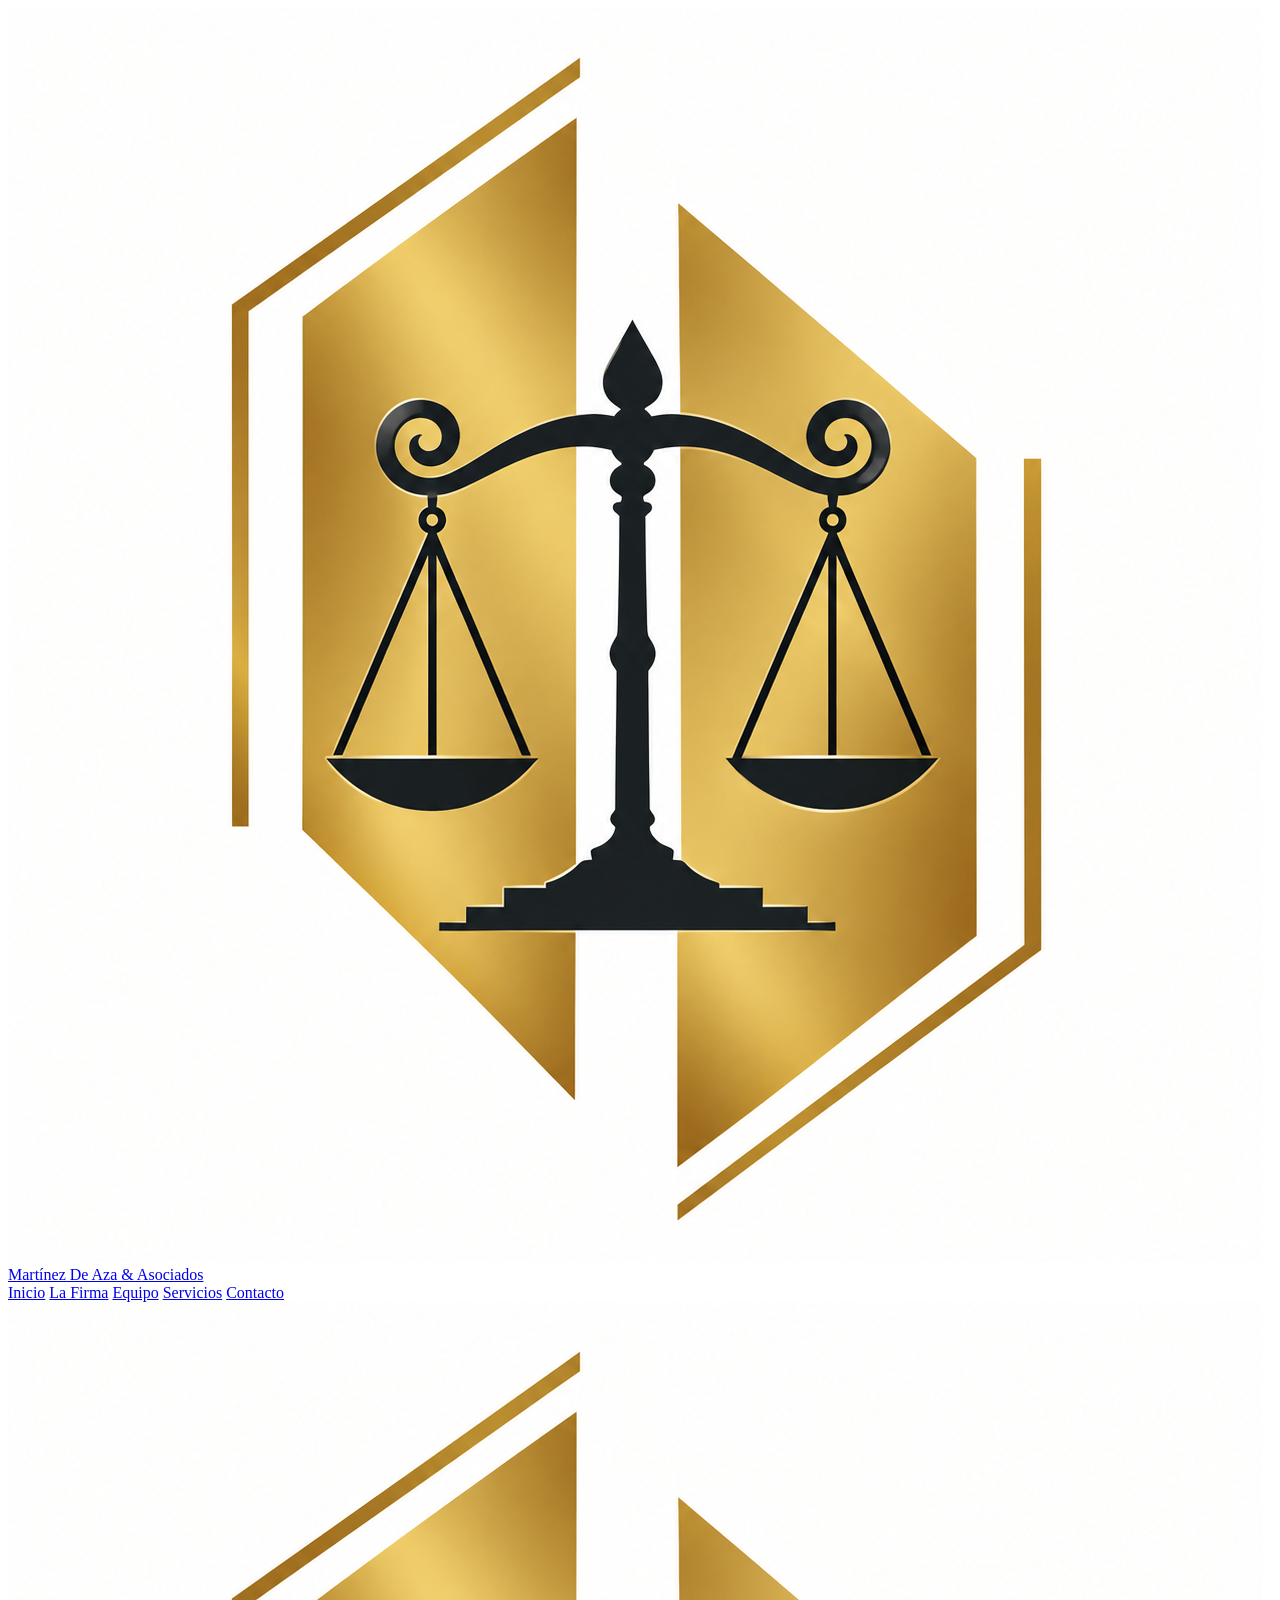
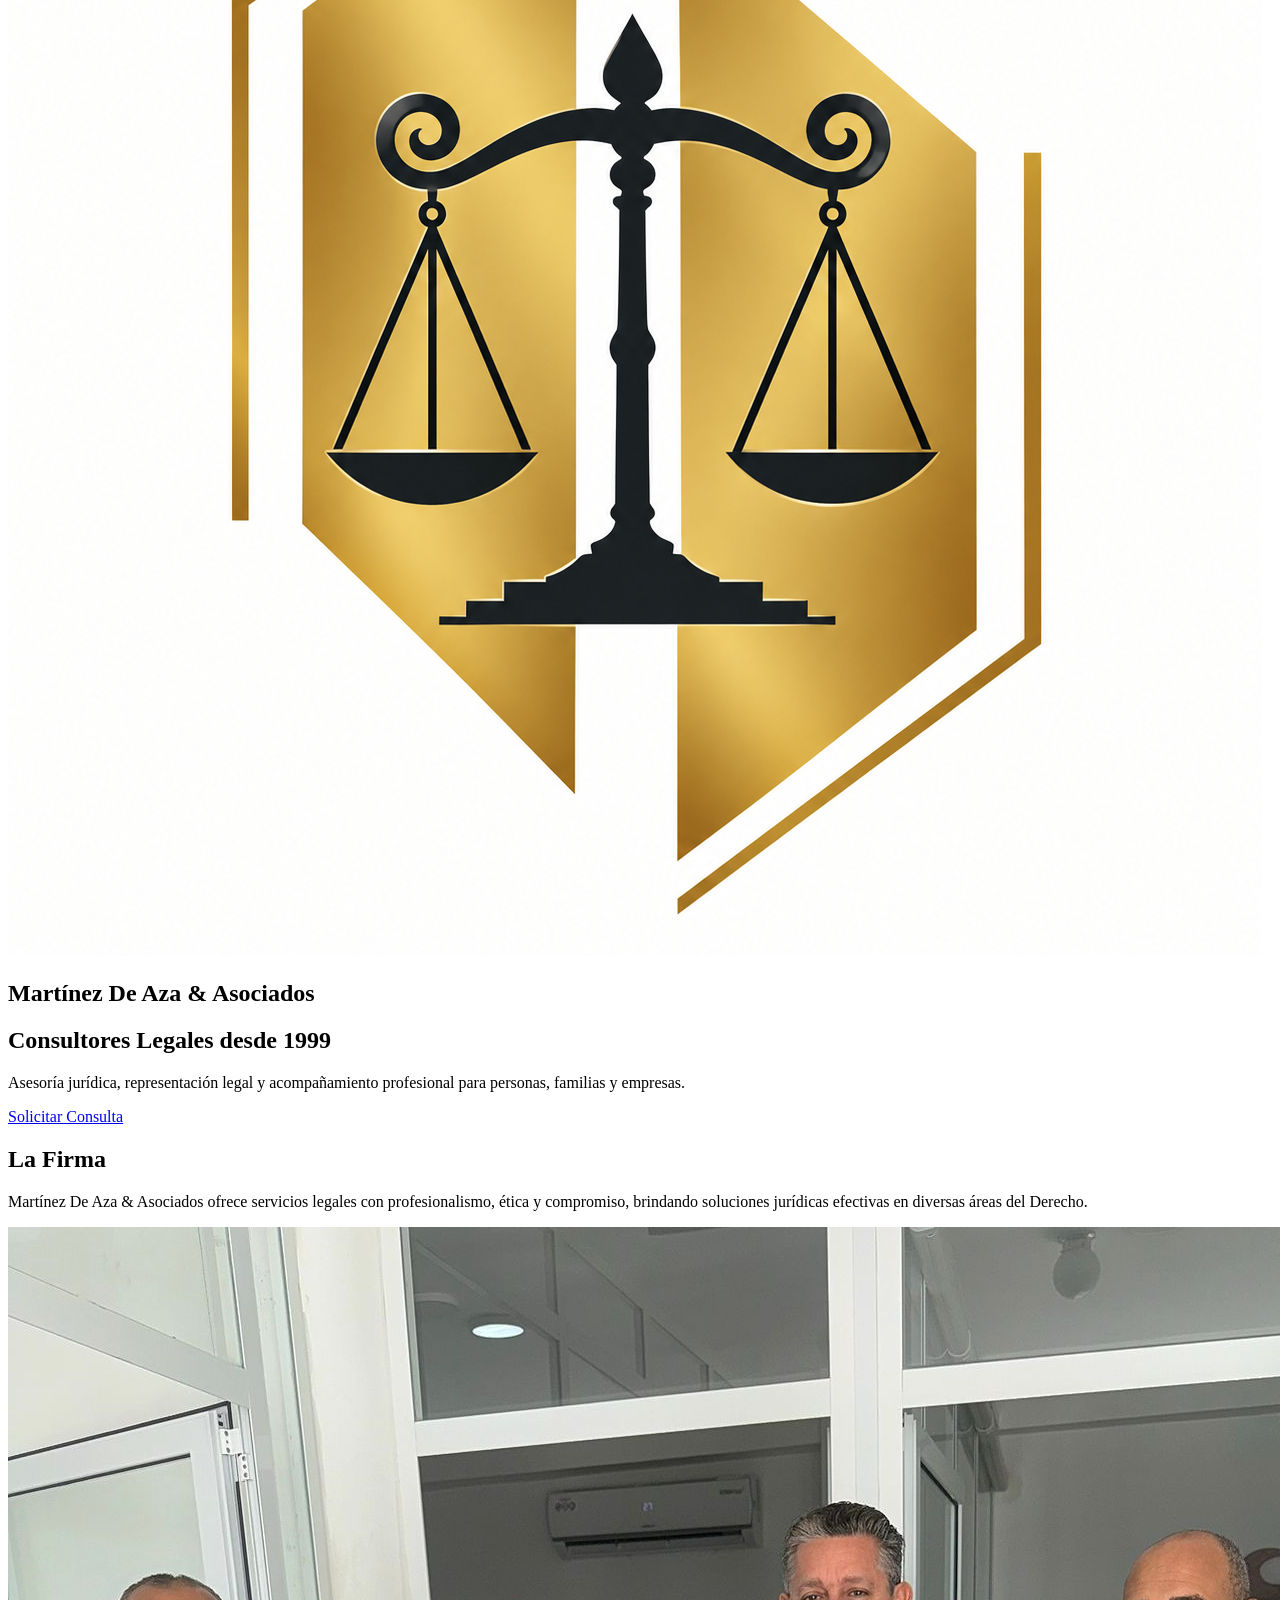
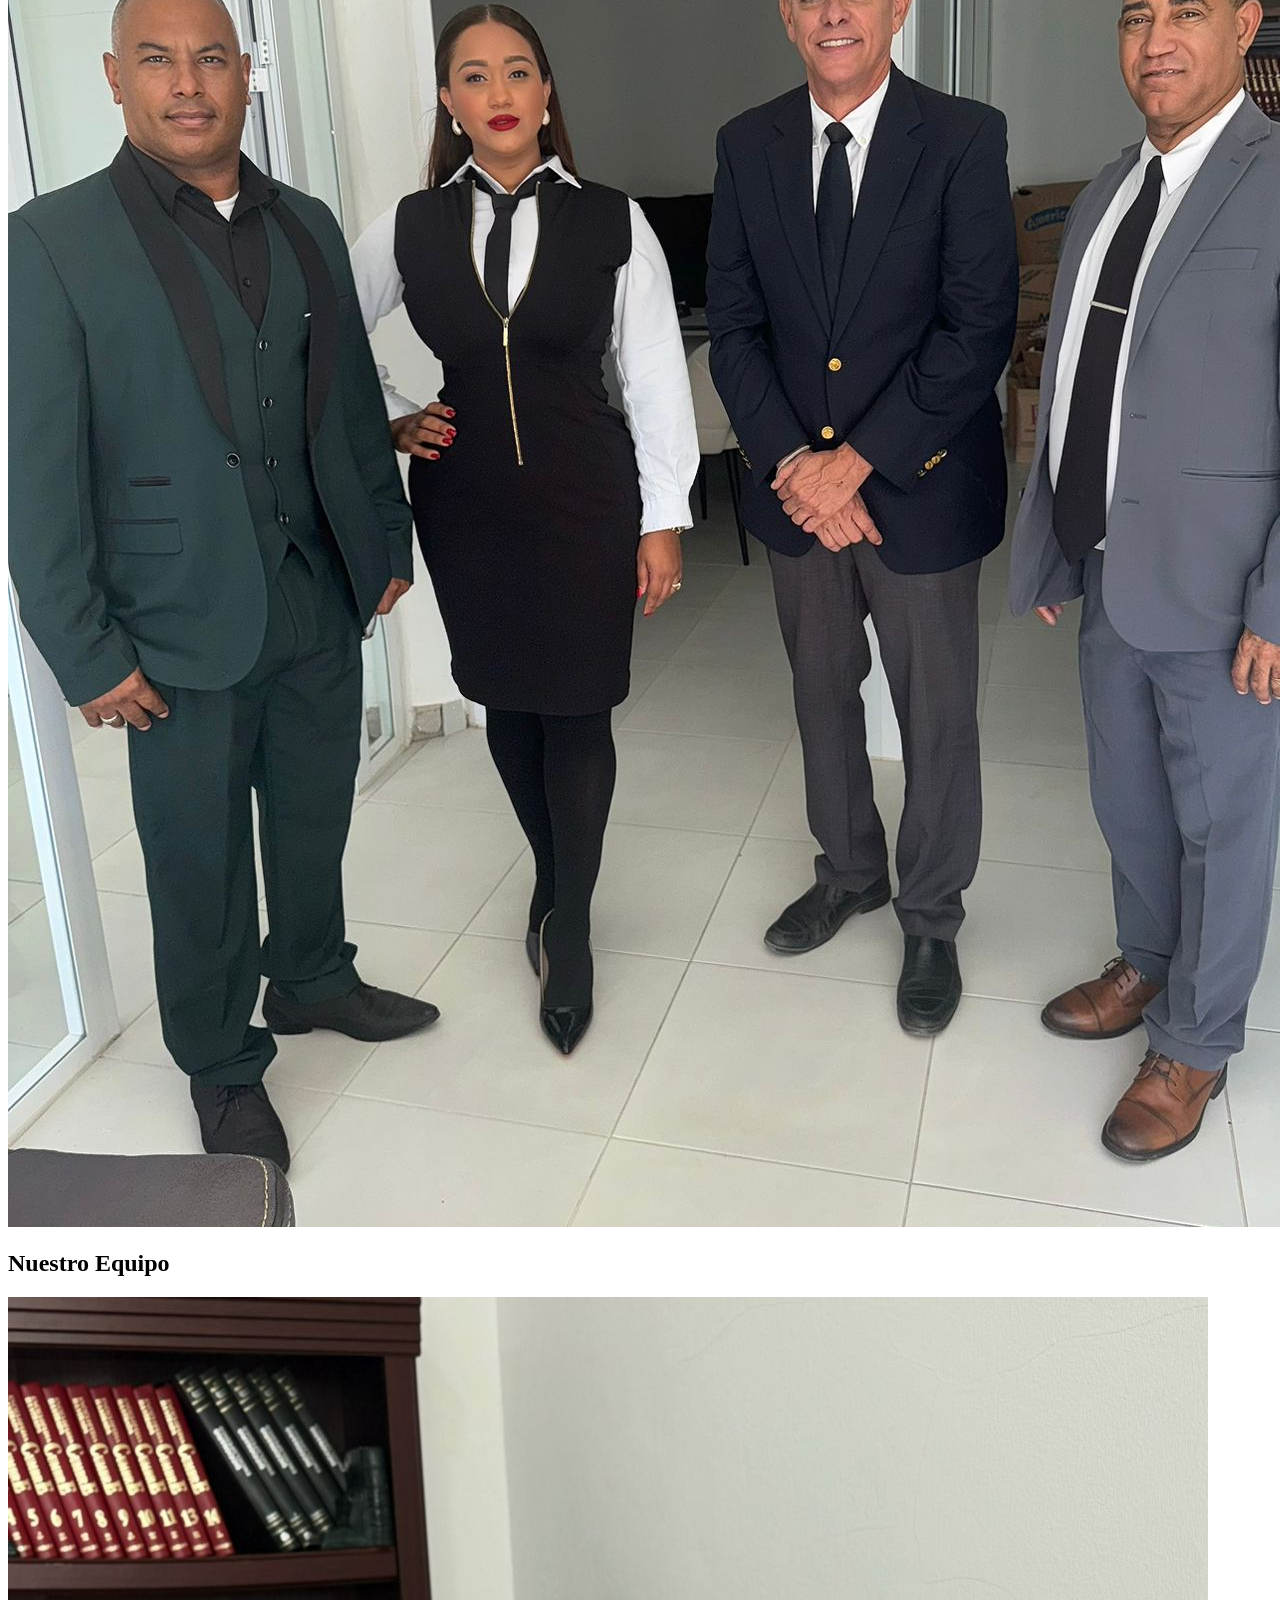
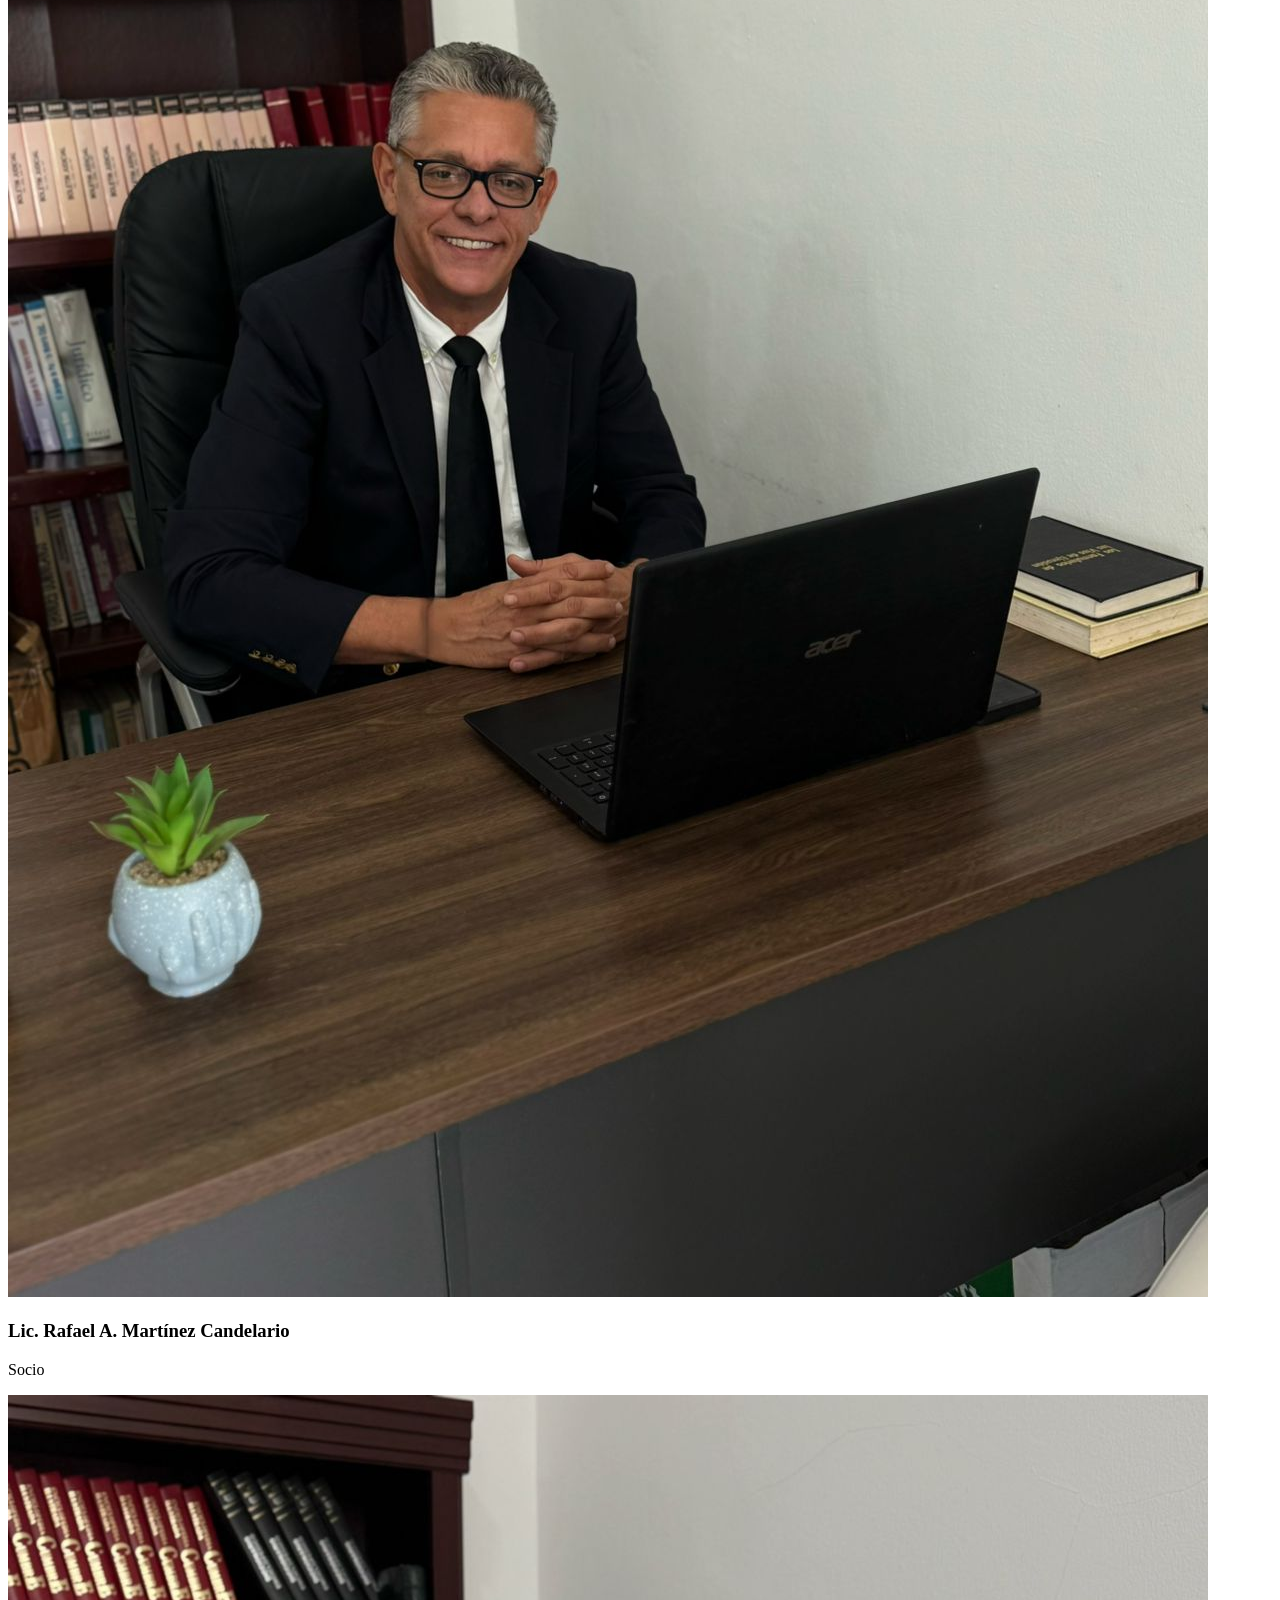
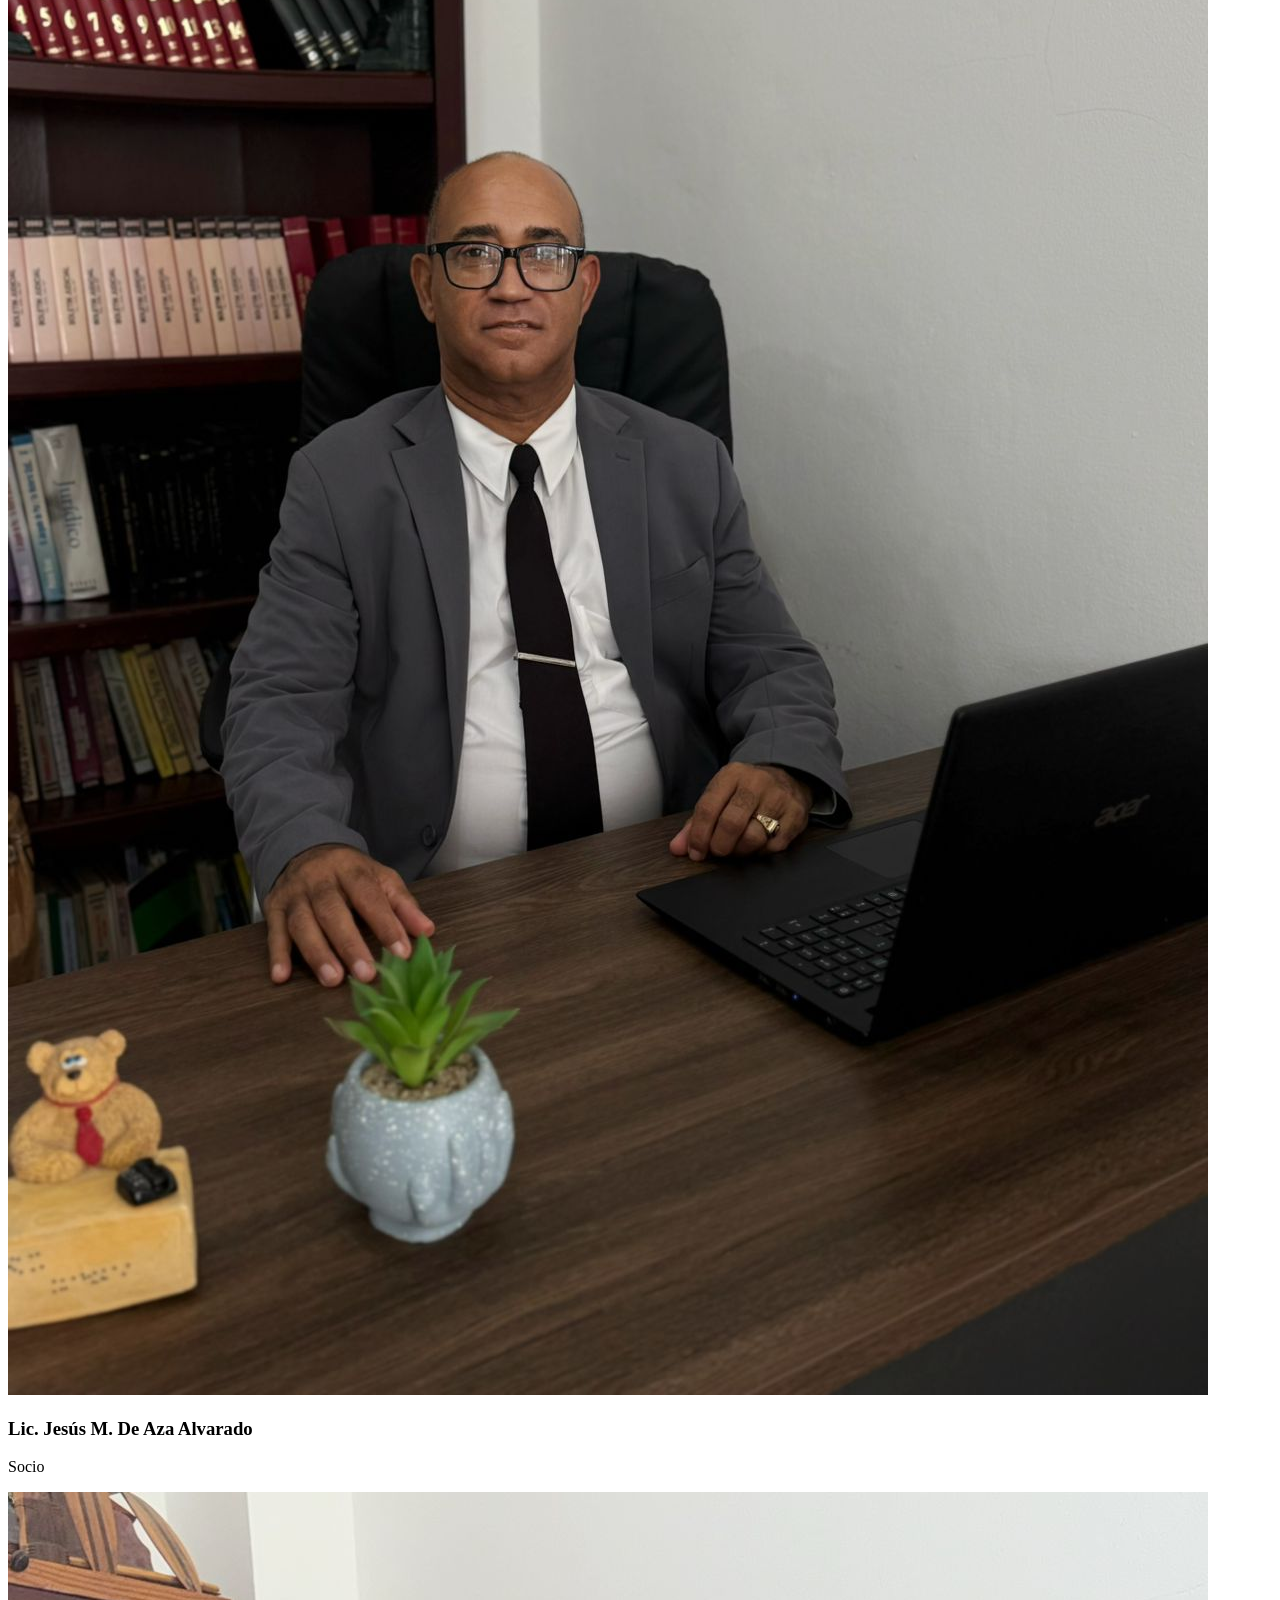
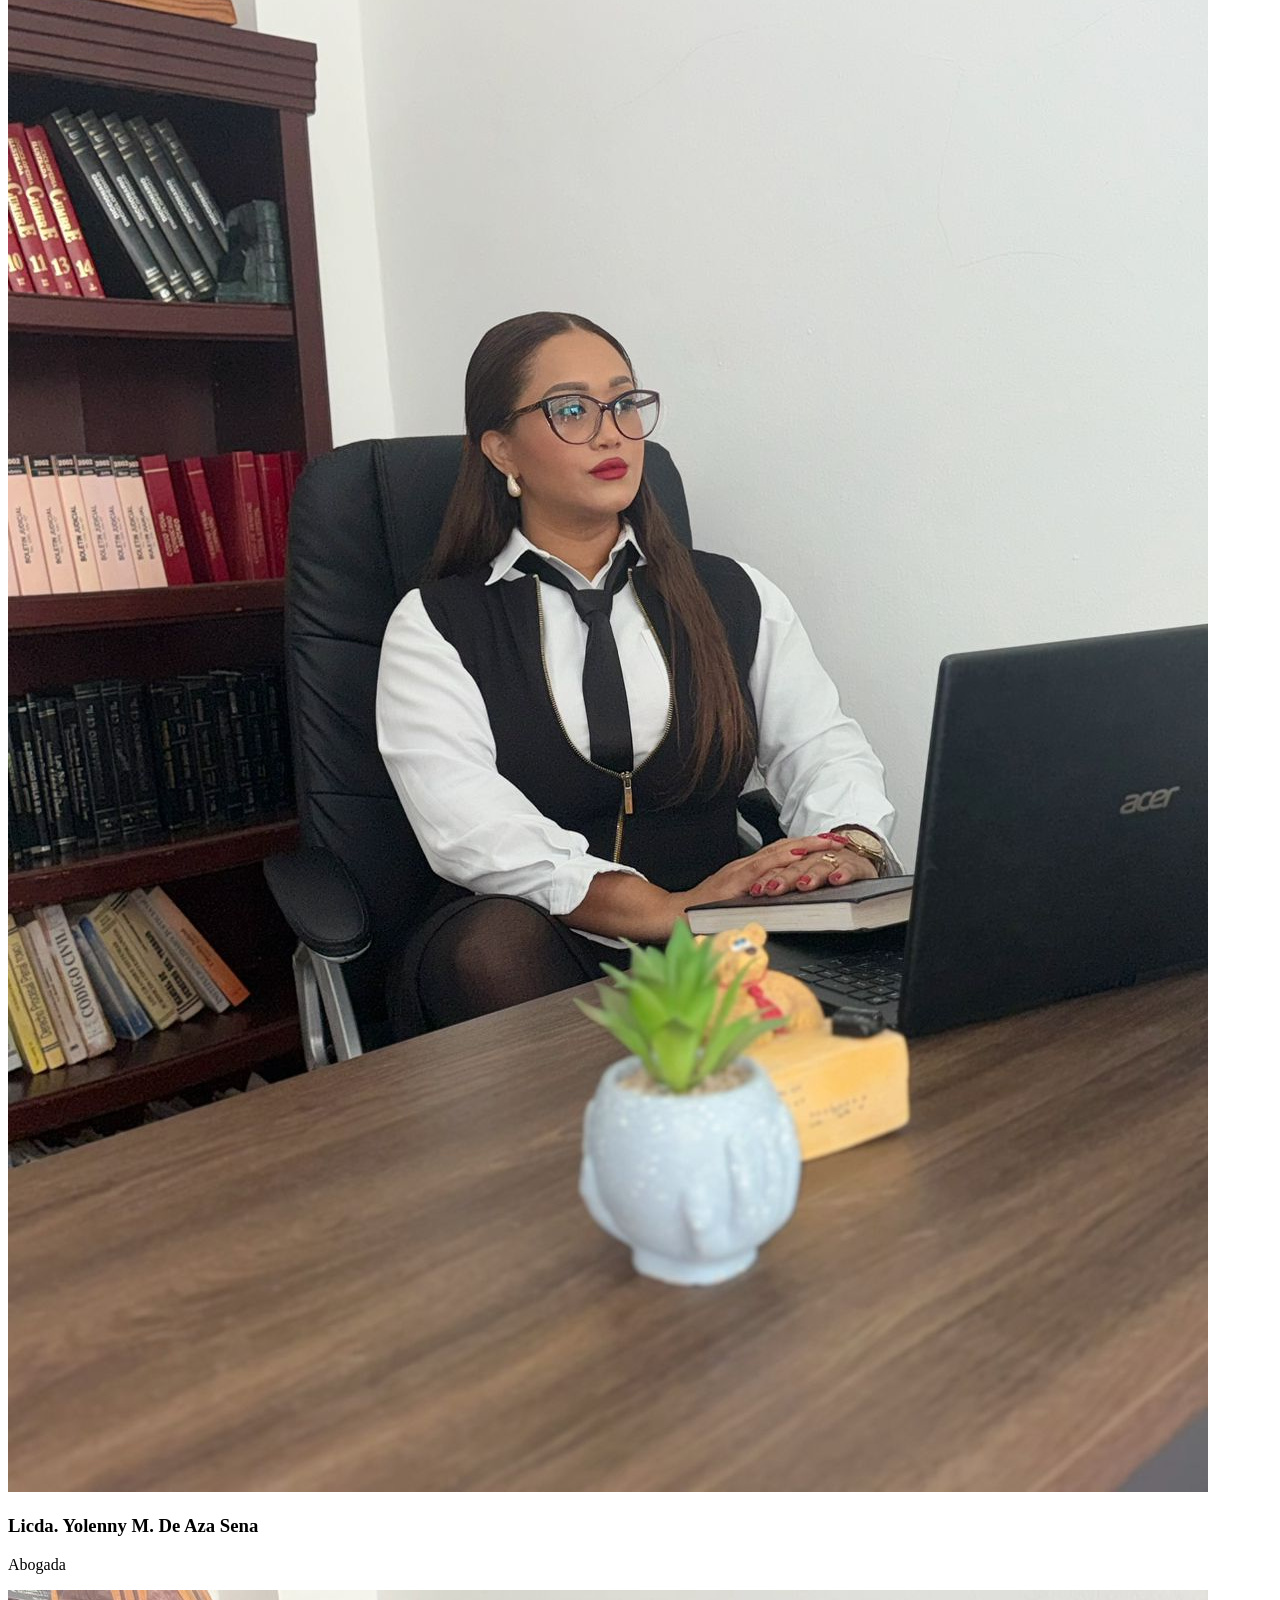
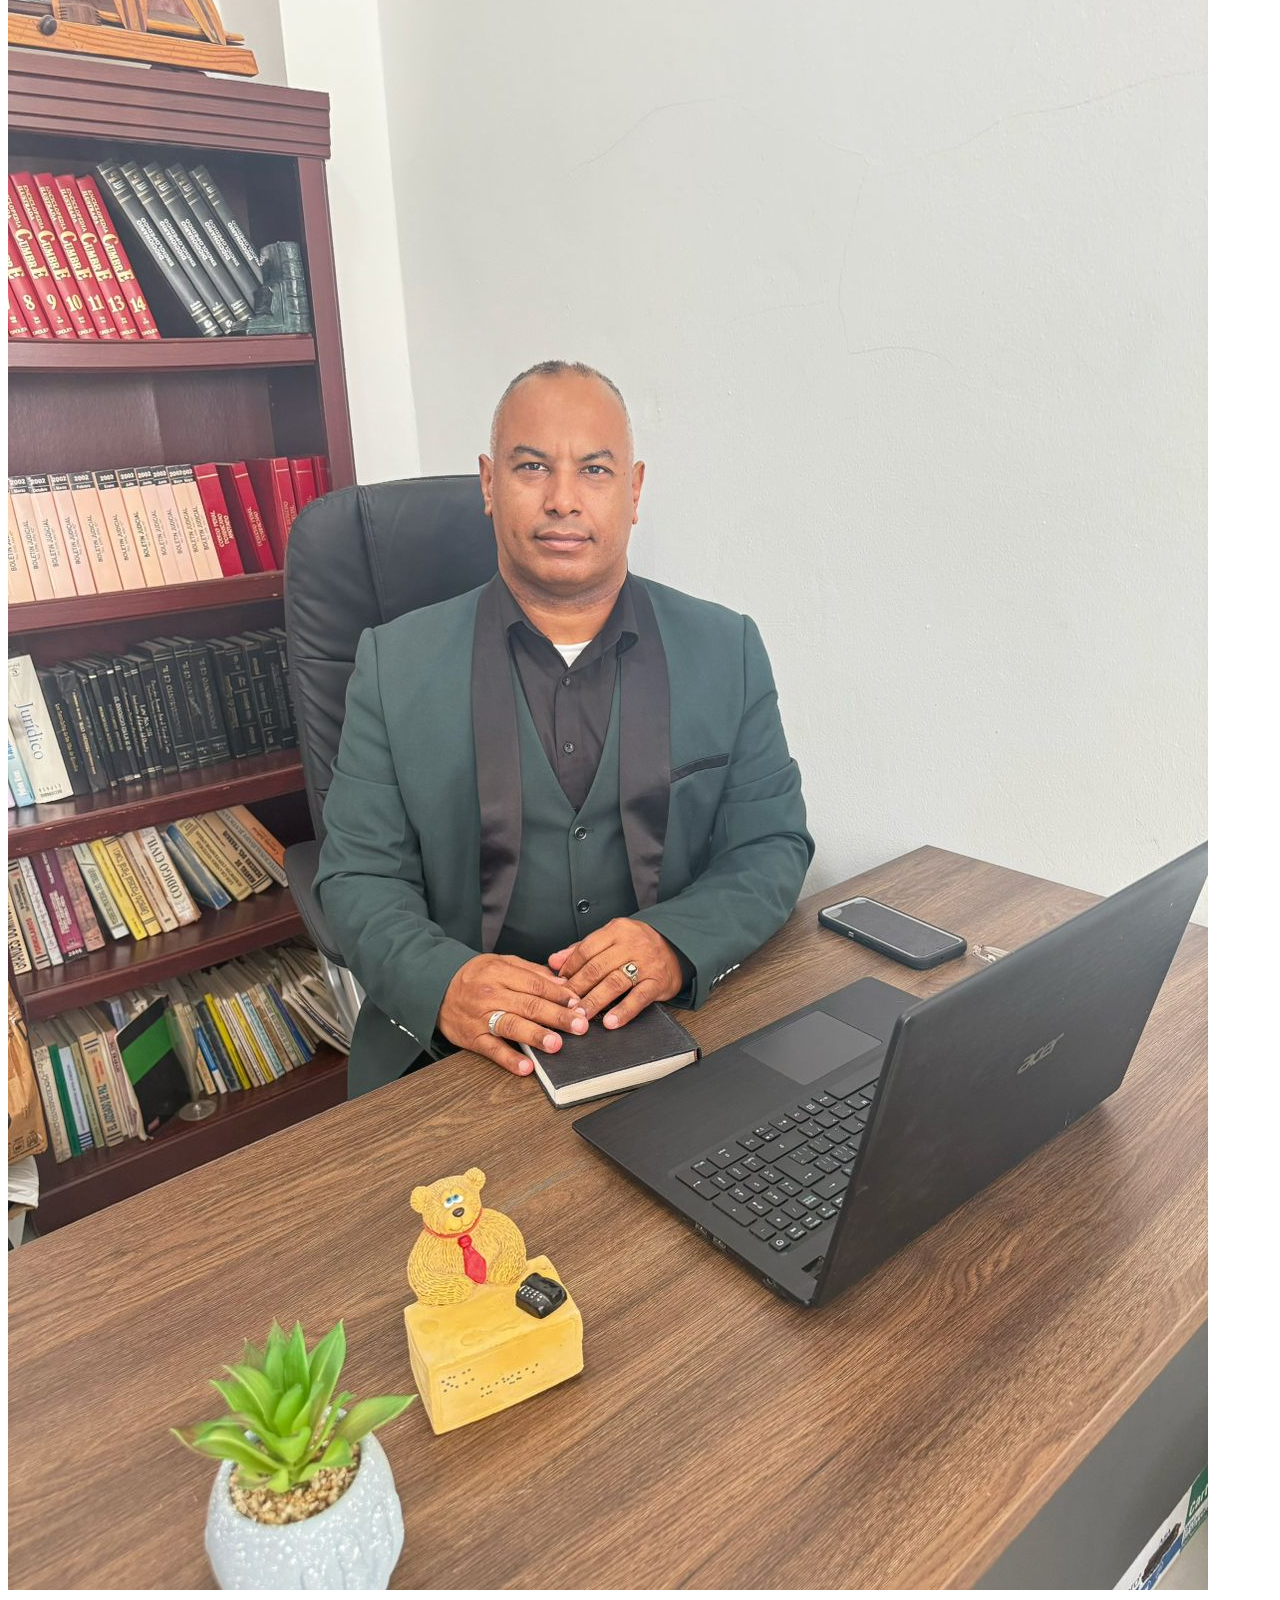
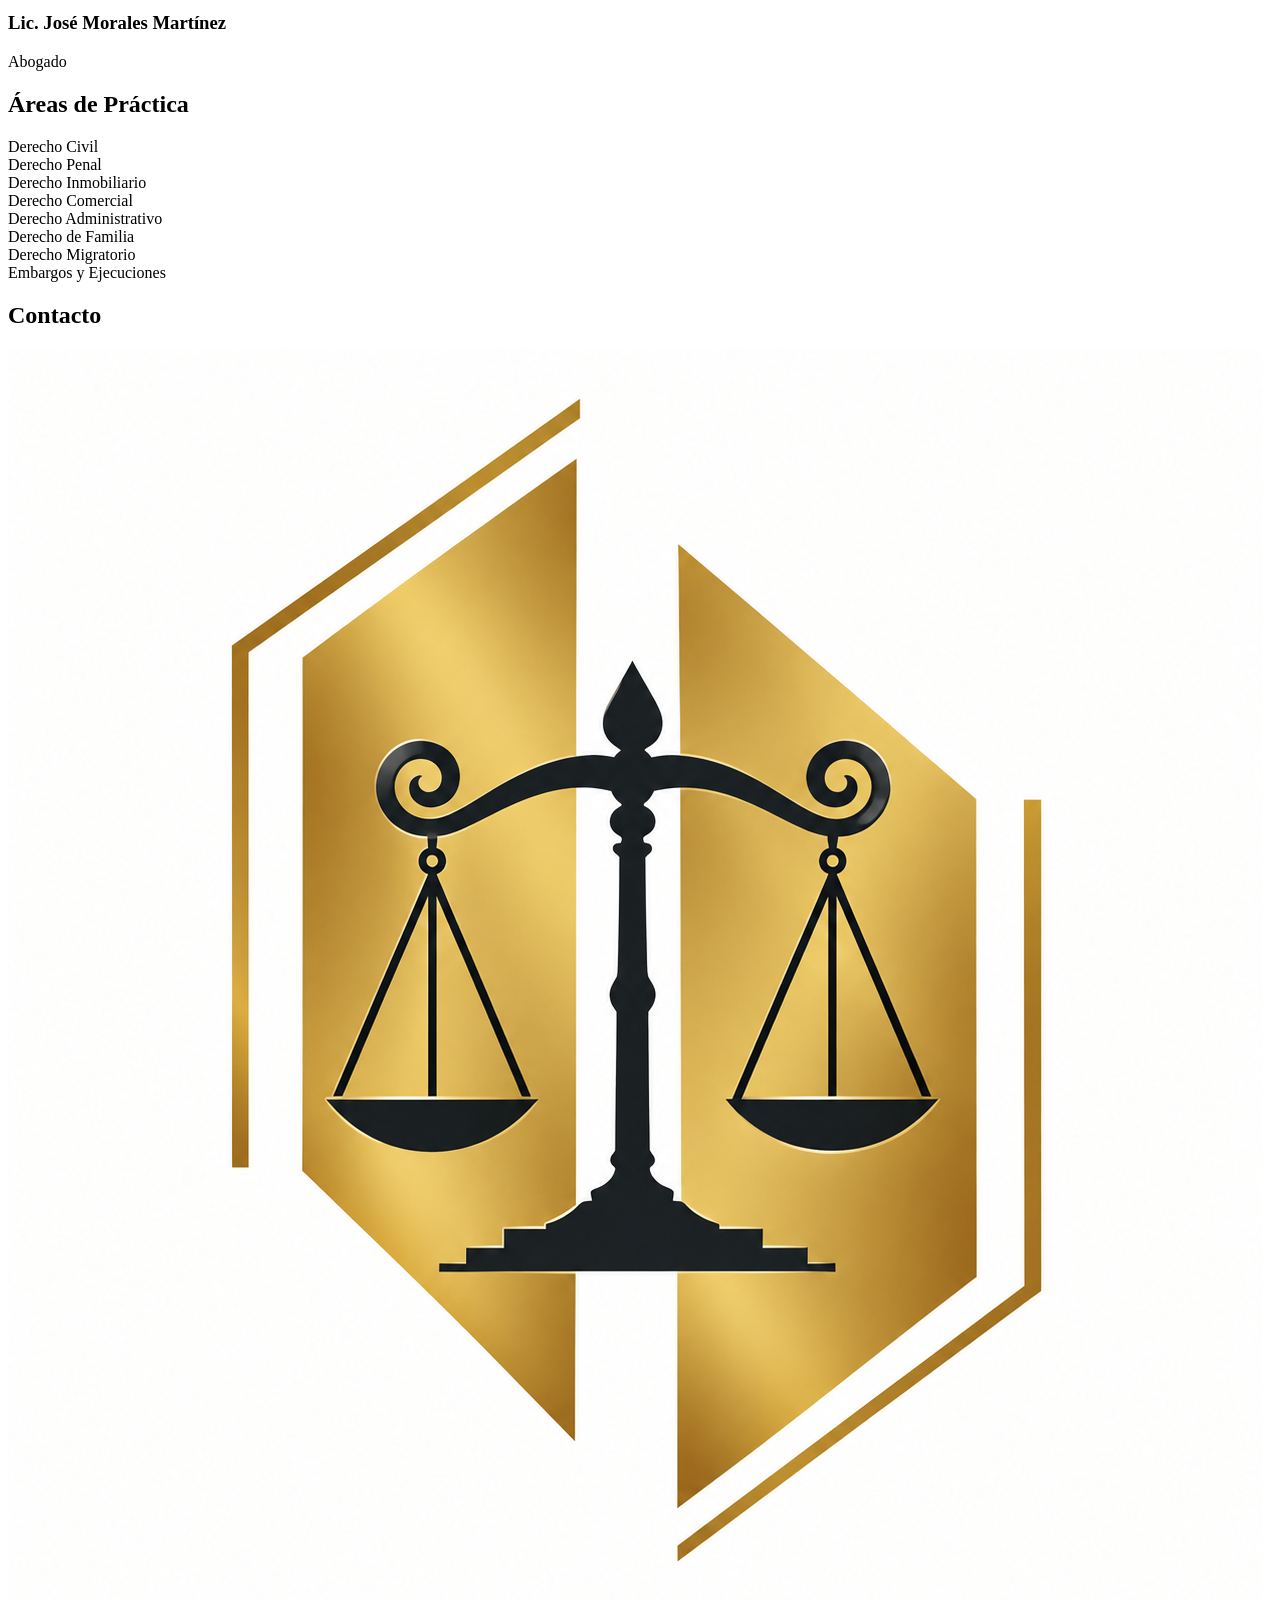
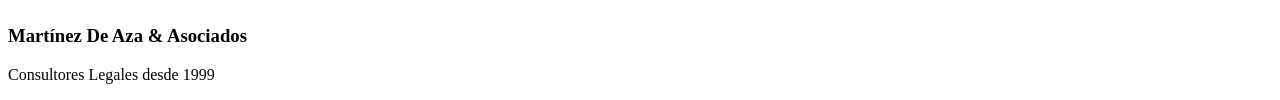
<file: index_final_martinez_de_aza (1).html>
<!DOCTYPE html>
<html lang="es">
<head>
<meta charset="UTF-8">
<meta name="viewport" content="width=device-width, initial-scale=1.0">
<title>Martínez De Aza & Asociados</title>
<link rel="preconnect" href="https://fonts.googleapis.com">
<link rel="preconnect" href="https://fonts.gstatic.com" crossorigin>
<link href="https://fonts.googleapis.com/css2?family=Playfair+Display:wght@600;700&family=Montserrat:wght@300;400;500;600;700&display=swap" rel="stylesheet">
<link rel="stylesheet" href="styles.css">
</head>
<body>
<header class="header">
<a class="brand" href="#inicio">
<img src="img/logo.png" alt="Logo">
<span>Martínez De Aza & Asociados</span>
</a>
<nav class="menu">
<a href="#inicio">Inicio</a>
<a href="#firma">La Firma</a>
<a href="#equipo">Equipo</a>
<a href="#areas">Servicios</a>
<a href="#contacto">Contacto</a>
</nav>
</header>
<section id="inicio" class="hero">
<div class="hero-content">
<img class="hero-logo" src="img/logo.png" alt="Logo">
<h1>Martínez De Aza & Asociados</h1>
<h2>Consultores Legales desde 1999</h2>
<p>Asesoría jurídica, representación legal y acompañamiento profesional para personas, familias y empresas.</p>
<a href="#contacto" class="btn">Solicitar Consulta</a>
</div>
</section>
<section id="firma" class="firma">
<div class="container">
<h2>La Firma</h2>
<p>Martínez De Aza & Asociados ofrece servicios legales con profesionalismo, ética y compromiso, brindando soluciones jurídicas efectivas en diversas áreas del Derecho.</p>
</div>
</section>
<section class="equipo-portada"><img src="img/equipo.jpg" alt="Equipo"></section>
<section id="equipo" class="equipo"><div class="container"><h2>Nuestro Equipo</h2><div class="team-grid">
<article class="card"><img src="img/rafael.jpg" alt="Rafael"><div class="card-content"><h3>Lic. Rafael A. Martínez Candelario</h3><p>Socio</p></div></article>
<article class="card"><img src="img/jesus.jpg" alt="Jesús"><div class="card-content"><h3>Lic. Jesús M. De Aza Alvarado</h3><p>Socio</p></div></article>
<article class="card"><img src="img/yolenny.jpg" alt="Yolenny"><div class="card-content"><h3>Licda. Yolenny M. De Aza Sena</h3><p>Abogada</p></div></article>
<article class="card"><img src="img/jose.jpg" alt="José"><div class="card-content"><h3>Lic. José Morales Martínez</h3><p>Abogado</p></div></article>
</div></div></section>
<section id="areas" class="areas"><div class="container"><h2>Áreas de Práctica</h2><div class="areas-grid"><div class="area">Derecho Civil</div><div class="area">Derecho Penal</div><div class="area">Derecho Inmobiliario</div><div class="area">Derecho Comercial</div><div class="area">Derecho Administrativo</div><div class="area">Derecho de Familia</div><div class="area">Derecho Migratorio</div><div class="area">Embargos y Ejecuciones</div></div></div></section>
<section id="contacto" class="contacto"><div class="container"><h2>Contacto</h2></div></section>
<footer><img src="img/logo.png" alt="Logo"><h3>Martínez De Aza & Asociados</h3><p>Consultores Legales desde 1999</p></footer>
<script src="script.js"></script>
</body></html>
</file>
<file: styles.css>
/* =========================
RESET
========================= */
 
*{
margin:0;
padding:0;
box-sizing:border-box;
}
 
html{
scroll-behavior:smooth;
}
 
body{
font-family:'Montserrat',sans-serif;
background:#f7f7f7;
color:#222;
line-height:1.7;
}
 
/* =========================
HEADER
========================= */
 
.header{
 
position:fixed;
top:0;
left:0;
 
width:100%;
 
background:white;
 
display:flex;
justify-content:space-between;
align-items:center;
 
padding:15px 7%;
 
box-shadow:0 2px 15px rgba(0,0,0,.08);
 
z-index:1000;
}
 
.brand{
display:flex;
align-items:center;
gap:12px;
text-decoration:none;
}
 
.brand img{
width:55px;
height:auto;
}
 
.brand span{
color:#111;
font-weight:700;
font-size:1rem;
}
 
.menu{
display:flex;
gap:25px;
}
 
.menu a{
text-decoration:none;
color:#222;
font-weight:600;
transition:.3s;
}
 
.menu a:hover{
color:#c49a2c;
}
 
/* =========================
HERO
========================= */
 
.hero{
 
min-height:100vh;
 
display:flex;
align-items:center;
justify-content:center;
 
text-align:center;
 
padding:120px 20px 80px;
 
background:
linear-gradient(
rgba(4,18,40,.88),
rgba(0,0,0,.82)),
url("IMG/equipo.jpg");
 
background-size:cover;
background-position:center;
 
color:white;
}
 
.hero-content{
max-width:900px;
}
 
.hero-logo{
width:120px;
margin-bottom:20px;
}
 
.hero h1{
 
font-family:'Playfair Display',serif;
 
font-size:4.5rem;
 
margin-bottom:15px;
}
 
.hero h2{
 
color:#d4af37;
 
font-size:2rem;
 
margin-bottom:25px;
}
 
.hero p{
 
max-width:750px;
 
margin:auto;
 
font-size:1.2rem;
 
margin-bottom:35px;
}
 
/* =========================
BOTON
========================= */
 
.btn{
 
display:inline-block;
 
background:#d4af37;
 
color:#111;
 
text-decoration:none;
 
font-weight:700;
 
padding:16px 35px;
 
border-radius:8px;
 
transition:.3s;
}
 
.btn:hover{
 
background:#e6bf4b;
 
transform:translateY(-3px);
}
 
/* =========================
SECCIONES
========================= */
 
.container{
max-width:1200px;
margin:auto;
}
 
section{
padding:90px 7%;
}
 
section h2{
 
text-align:center;
 
font-family:'Playfair Display',serif;
 
font-size:3rem;
 
margin-bottom:25px;
}
 
/* =========================
FIRMA
========================= */
 
.firma{
background:white;
}
 
.firma p{
 
text-align:center;
 
max-width:850px;
 
margin:auto;
 
font-size:1.1rem;
}
 
/* =========================
FOTO EQUIPO
========================= */
 
.equipo-portada{
padding:0;
}
 
.equipo-portada img{
 
width:100%;
 
display:block;
}
 
/* =========================
EQUIPO
========================= */
 
.equipo{
background:#f7f7f7;
}
 
.team-grid{
 
margin-top:40px;
 
display:grid;
 
gap:30px;
 
grid-template-columns:
repeat(auto-fit,minmax(250px,1fr));
}
 
.card{
 
background:white;
 
border-radius:18px;
 
overflow:hidden;
 
box-shadow:
0 5px 20px rgba(0,0,0,.08);
 
transition:.3s;
}
 
.card:hover{
 
transform:translateY(-5px);
}
 
.card img{
 
width:100%;
 
height:320px;
 
object-fit:cover;
}
 
.card-content{
padding:25px;
}
 
.card-content h3{
margin-bottom:10px;
}
 
.card-content p{
color:#777;
}
 
/* =========================
AREAS
========================= */
 
.areas{
background:white;
}
 
.areas-grid{
 
margin-top:35px;
 
display:grid;
 
gap:18px;
 
grid-template-columns:
repeat(auto-fit,minmax(220px,1fr));
}
 
.area{
 
background:#041e46;
 
color:white;
 
text-align:center;
 
padding:22px;
 
border-radius:12px;
 
font-weight:600;
 
transition:.3s;
}
 
.area:hover{
 
background:#0b2f69;
 
transform:translateY(-3px);
}
 
/* =========================
CONTACTO
========================= */
 
.contacto{
background:#f7f7f7;
}
 
.contact-box{
 
max-width:750px;
 
margin:auto;
 
background:white;
 
padding:35px;
 
border-radius:16px;
 
box-shadow:
0 5px 20px rgba(0,0,0,.08);
}
 
.contact-item{
 
display:flex;
 
justify-content:space-between;
 
align-items:center;
 
padding:15px 0;
 
border-bottom:1px solid #ececec;
}
 
.contact-item:last-child{
border-bottom:none;
}
 
.contact-item span{
color:#777;
}
 
/* =========================
FOOTER
========================= */
 
footer{
 
background:#0b0b0b;
 
color:white;
 
text-align:center;
 
padding:50px 20px;
}
 
footer img{
 
width:80px;
 
margin-bottom:15px;
}
 
footer h3{
margin-bottom:10px;
}
 
footer p{
margin-bottom:10px;
}
 
/* =========================
RESPONSIVE
========================= */
 
@media(max-width:900px){
 
.hero h1{
font-size:3rem;
}
 
.hero h2{
font-size:1.4rem;
}
 
}
 
@media(max-width:768px){
 
.header{
 
flex-direction:column;
 
gap:15px;
}
 
.menu{
 
flex-wrap:wrap;
 
justify-content:center;
}
 
.hero{
 
padding-top:150px;
}
 
.hero h1{
font-size:2.3rem;
}
 
.hero p{
font-size:1rem;
}
 
section{
padding:70px 6%;
}
 
section h2{
font-size:2.3rem;
}
 
.contact-item{
flex-direction:column;
gap:8px;
text-align:center;
}
}
</file>
